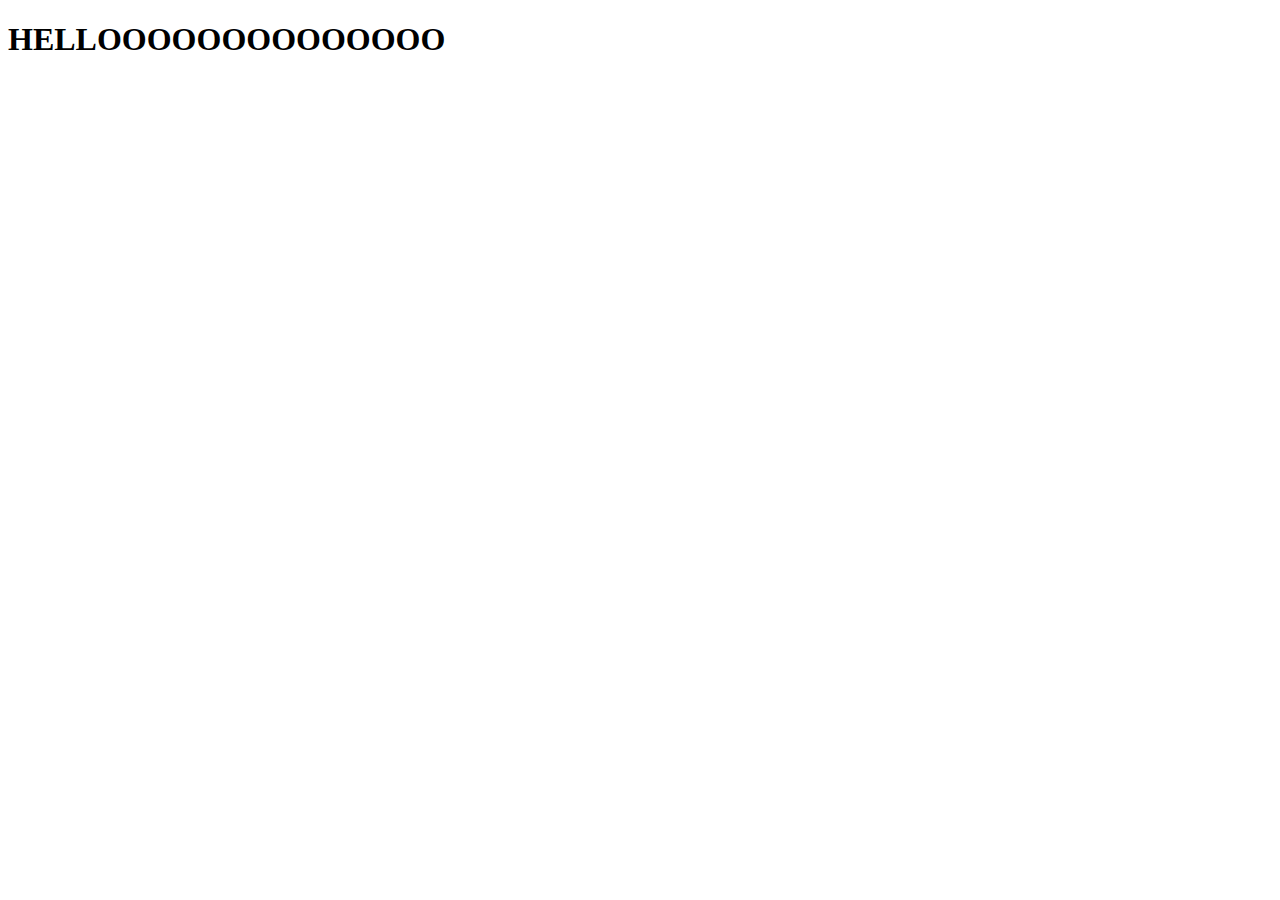
<file: about.html>
<!DOCTYPE html>
<html lang="en">
<head>
    <meta charset="UTF-8">
    <meta http-equiv="X-UA-Compatible" content="IE=edge">
    <meta name="viewport" content="width=device-width, initial-scale=1.0">
    <title>Document</title>
</head>
<body>
    <h1>HELLOOOOOOOOOOOOOO</h1>
    
</body>
</html>
</file>
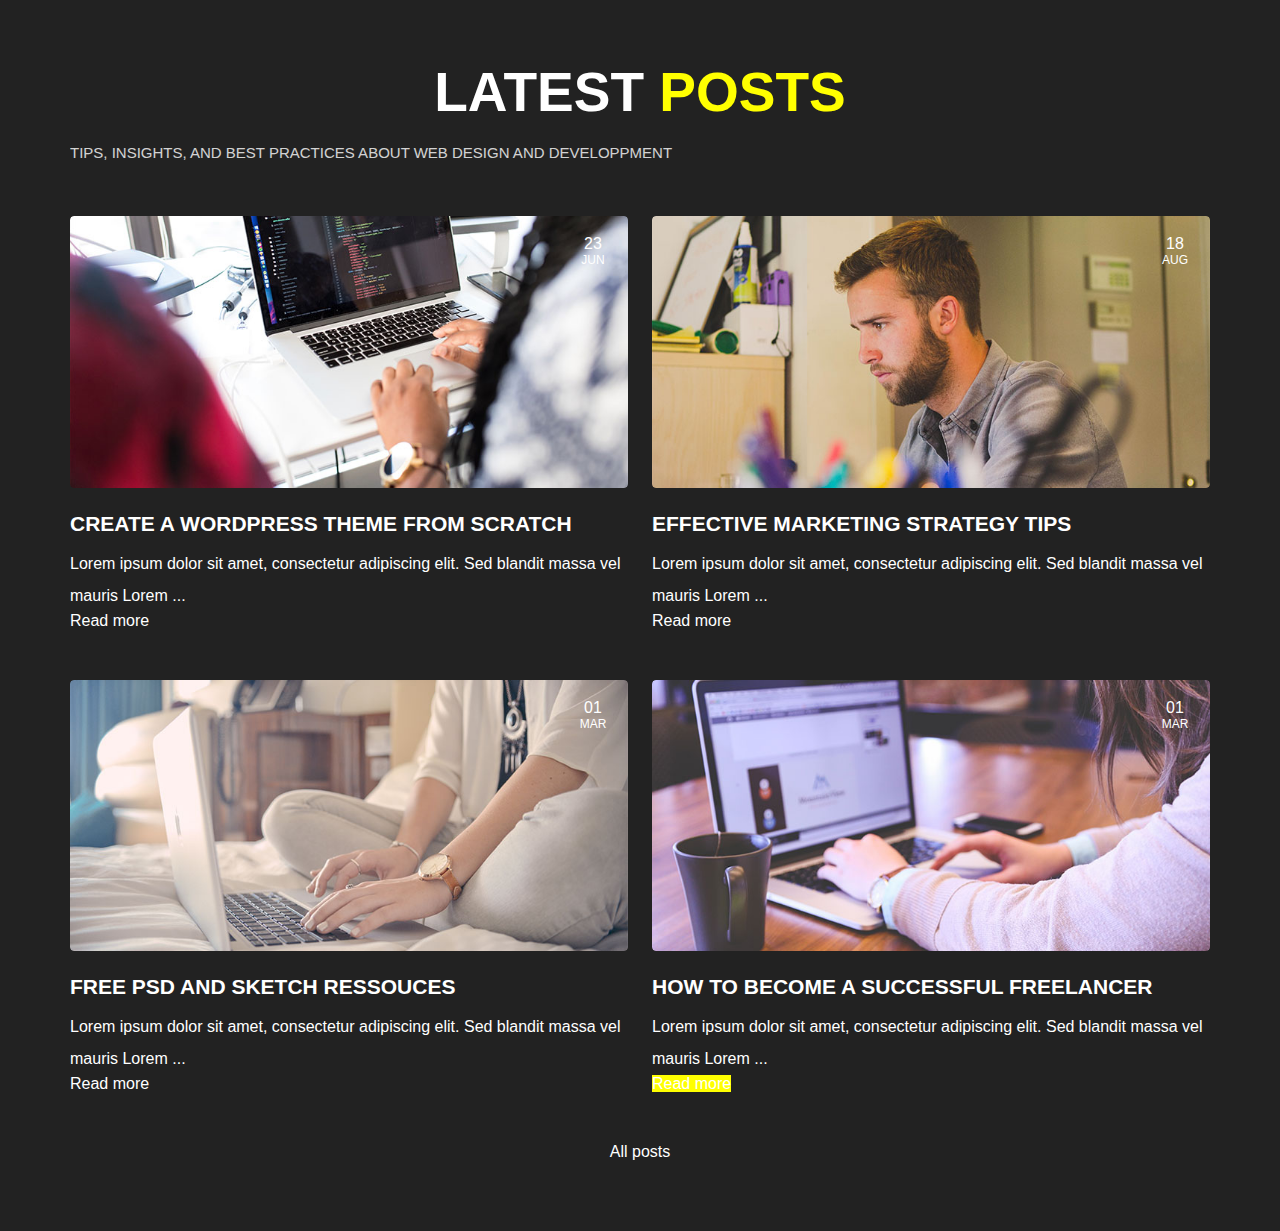
<file: blog1.html>
<!DOCTYPE html>
<html lang="en">

<head>
    <meta charset="UTF-8">
    <meta http-equiv="X-UA-Compatible" content="IE=edge">
    <meta name="viewport" content="width=device-width, initial-scale=1.0">
    <title>Document</title>
    <link rel="stylesheet" href="bootstrap/css/bootstrap-grid.css">
    <link rel="stylesheet" href="style1.css">
</head>

<body>
    <section id="blog">
        <div class="container page-title text-center">
            <h2 class="text-center" style="color: white; text-align: center;">latest <span style="color: yellow;">posts</span></h2>
            <span class="title-head-subtitle" style="color:white; text-align:center;">tips, insights, and best practices about web design and developpment</span>
        </div>
        <div class="container">
            <div class="row">
                <!-- Article Starts -->
                <div class="col-12 col-sm-6">
                    <article>
                        <!-- Figure Starts -->
                        <figure class="blog-figure">
                            <a href="blog-post.html">
                                <img class="img-fluid" src="image/blog1.jpg" alt="">
                            </a>
                            <div class="post-date"> <span>23</span>
                                <span>JUN</span>
                            </div>
                        </figure>
                        <!-- Figure Ends -->
                        <a href="blog-post.html">
                            <h4 style="color:#ffff;">create a wordpress theme from scratch</h4>
                        </a>
                        <!-- Excerpt Starts -->
                        <div class="blog-excerpt">
                            <p style="color:#ffff; ">Lorem ipsum dolor sit amet, consectetur adipiscing elit. Sed blandit massa vel mauris Lorem ...</p>
                            <a href=" blog-post.html " class="btn readmore "><span>Read more</span></a>
                        </div>
                        <!-- Excerpt Ends -->
                    </article>
                </div>
                <!-- Article Ends -->
                <!-- Article Starts -->
                <div class="col-12 col-sm-6 ">
                    <article>
                        <!-- Figure Starts -->
                        <figure class="blog-figure ">
                            <a href="blog-post.html ">
                                <img class="img-fluid " src="image/blog2.jpg " alt=" ">
                            </a>
                            <div class="post-date "> <span>18</span>
                                <span>aug</span>
                            </div>
                        </figure>
                        <!-- Figure Ends -->
                        <a href="blog-post.html ">
                            <h4 style="color:#ffff; ">Effective Marketing Strategy tips</h4>
                        </a>
                        <!-- Excerpt Starts -->
                        <div class="blog-excerpt ">
                            <p style="color:#ffff; ">Lorem ipsum dolor sit amet, consectetur adipiscing elit. Sed blandit massa vel mauris Lorem ...</p>
                            <a href="blog-post.html " class="btn readmore "><span>Read more</span></a>
                        </div>
                        <!-- Excerpt Ends -->
                    </article>
                </div>
                <!-- Article Ends -->
                <!-- Article Starts -->
                <div class="col-12 col-sm-6 ">
                    <article>
                        <!-- Figure Starts -->
                        <figure class="blog-figure ">
                            <a href="blog-post.html ">
                                <img class="img-fluid " src="image/blog3.jpg " alt=" ">
                            </a>
                            <div class="post-date "> <span>01</span>
                                <span>mar</span>
                            </div>
                        </figure>
                        <!-- Figure Ends -->
                        <a href="blog-post.html ">
                            <h4 style="color:#ffff; ">free psd and sketch ressouces</h4>
                        </a>
                        <!-- Excerpt Starts -->
                        <div class="blog-excerpt ">
                            <p style="color:#ffff; ">Lorem ipsum dolor sit amet, consectetur adipiscing elit. Sed blandit massa vel mauris Lorem ...</p>
                            <a href=" blog-post.html " class="btn readmore "><span>Read more</span></a>
                        </div>
                        <!-- Excerpt Ends -->
                    </article>
                </div>
                <!-- Article Ends -->
                <!-- Article Starts -->
                <div class="col-12 col-sm-6 ">
                    <article>
                        <!-- Figure Starts -->
                        <figure class="blog-figure ">
                            <a href="blog-post.html ">
                                <img class="img-fluid " src="image/blog4.jpg " alt=" ">
                            </a>
                            <div class="post-date "> <span>01</span>
                                <span>mar</span>
                            </div>
                        </figure>
                        <!-- Figure Ends -->
                        <a href="blog-post.html ">
                            <h4 style="color:#ffff; ">How to become a successful freelancer</h4>
                        </a>
                        <!-- Excerpt Starts -->
                        <div class="blog-excerpt ">
                            <p style="color:#ffff; ">Lorem ipsum dolor sit amet, consectetur adipiscing elit. Sed blandit massa vel mauris Lorem ...</p>
                            <a href=" blog-post.html " class="btn readmore " style="background-color: yellow; width:50px;height:20px "><span>Read more</span></a>
                        </div>
                        <!-- Excerpt Ends -->
                    </article>
                </div>
                <!-- Article Ends -->
                <!-- Link To Blog Starts -->
                <div class="col-12 col-sm-12 col-md-12 col-xl-12 col-lg-12 allposts "> <a href="blog.html " class="btn btn-secondary "><span><i class="fa fa-comments "></i>All posts</span></a>
                </div>
                <!-- Link To Blog Ends -->
            </div>
        </div>
    </section>
</body>

</html>
</file>
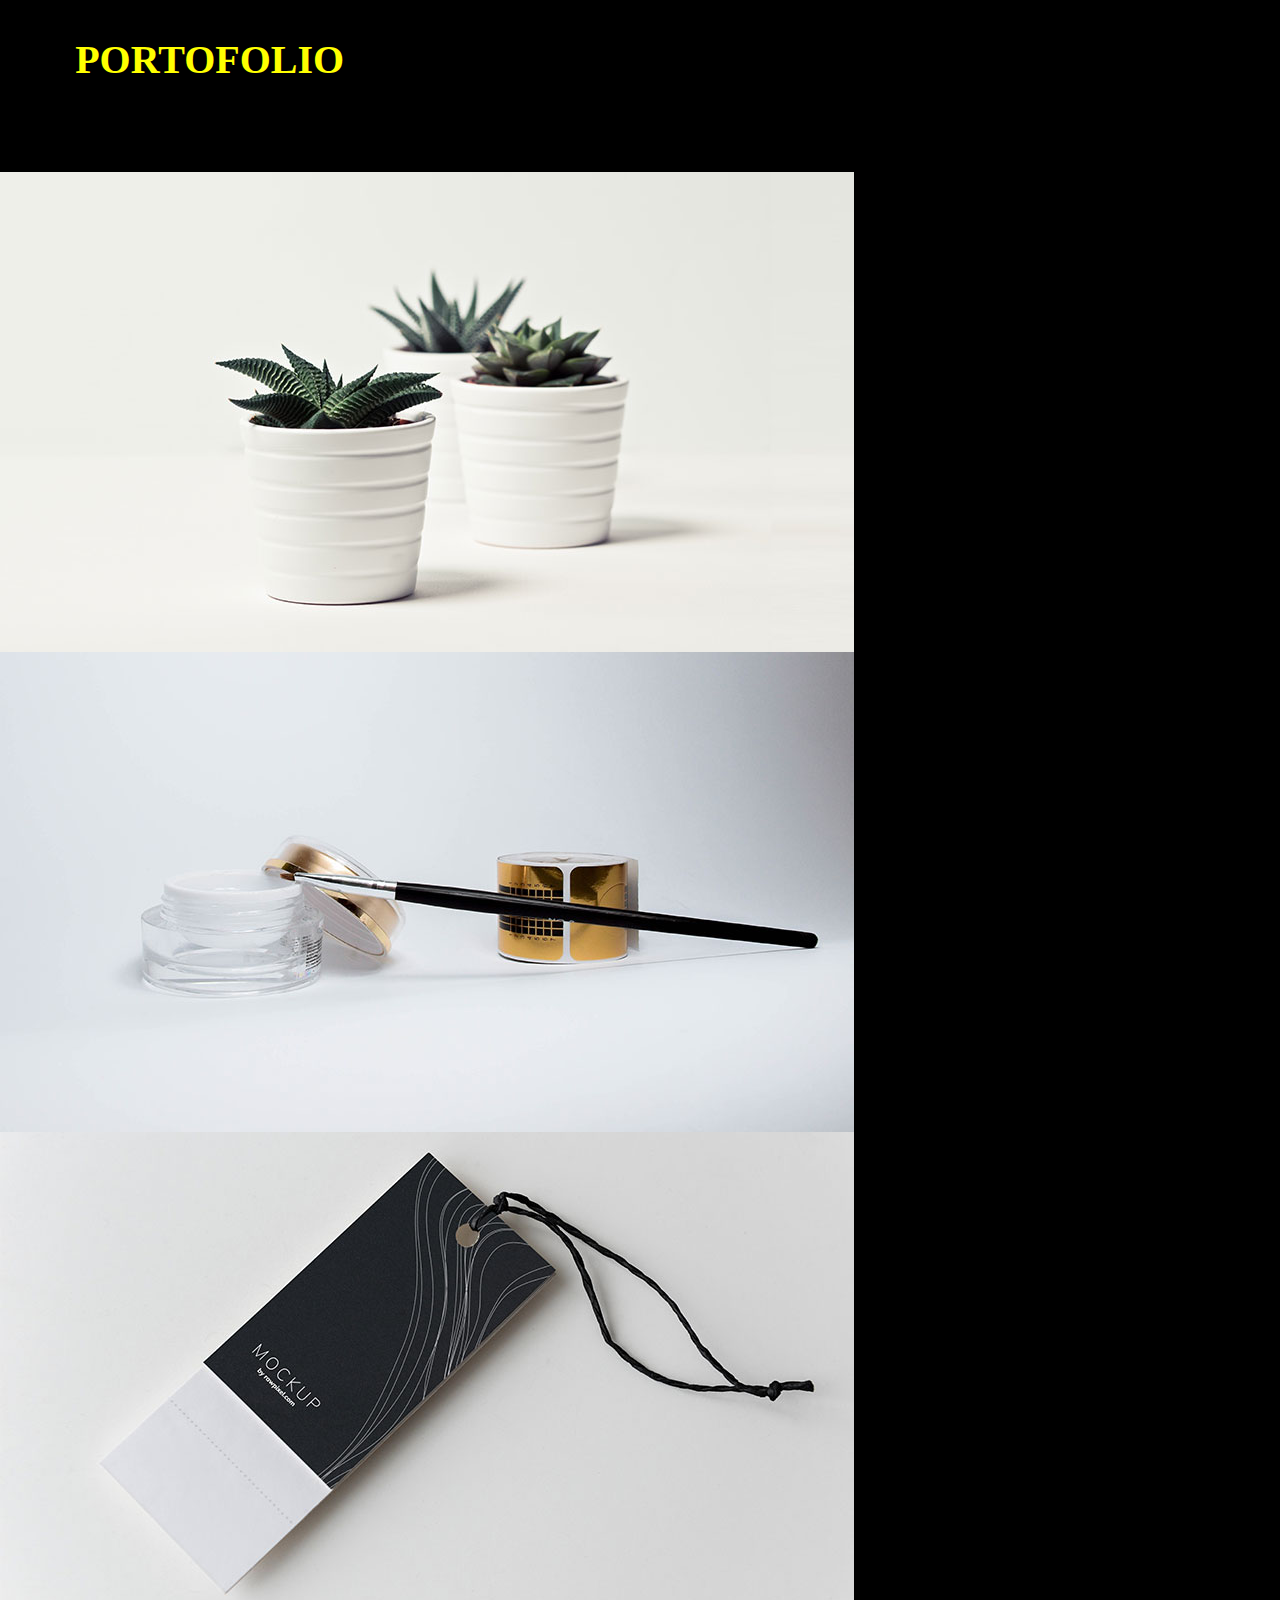
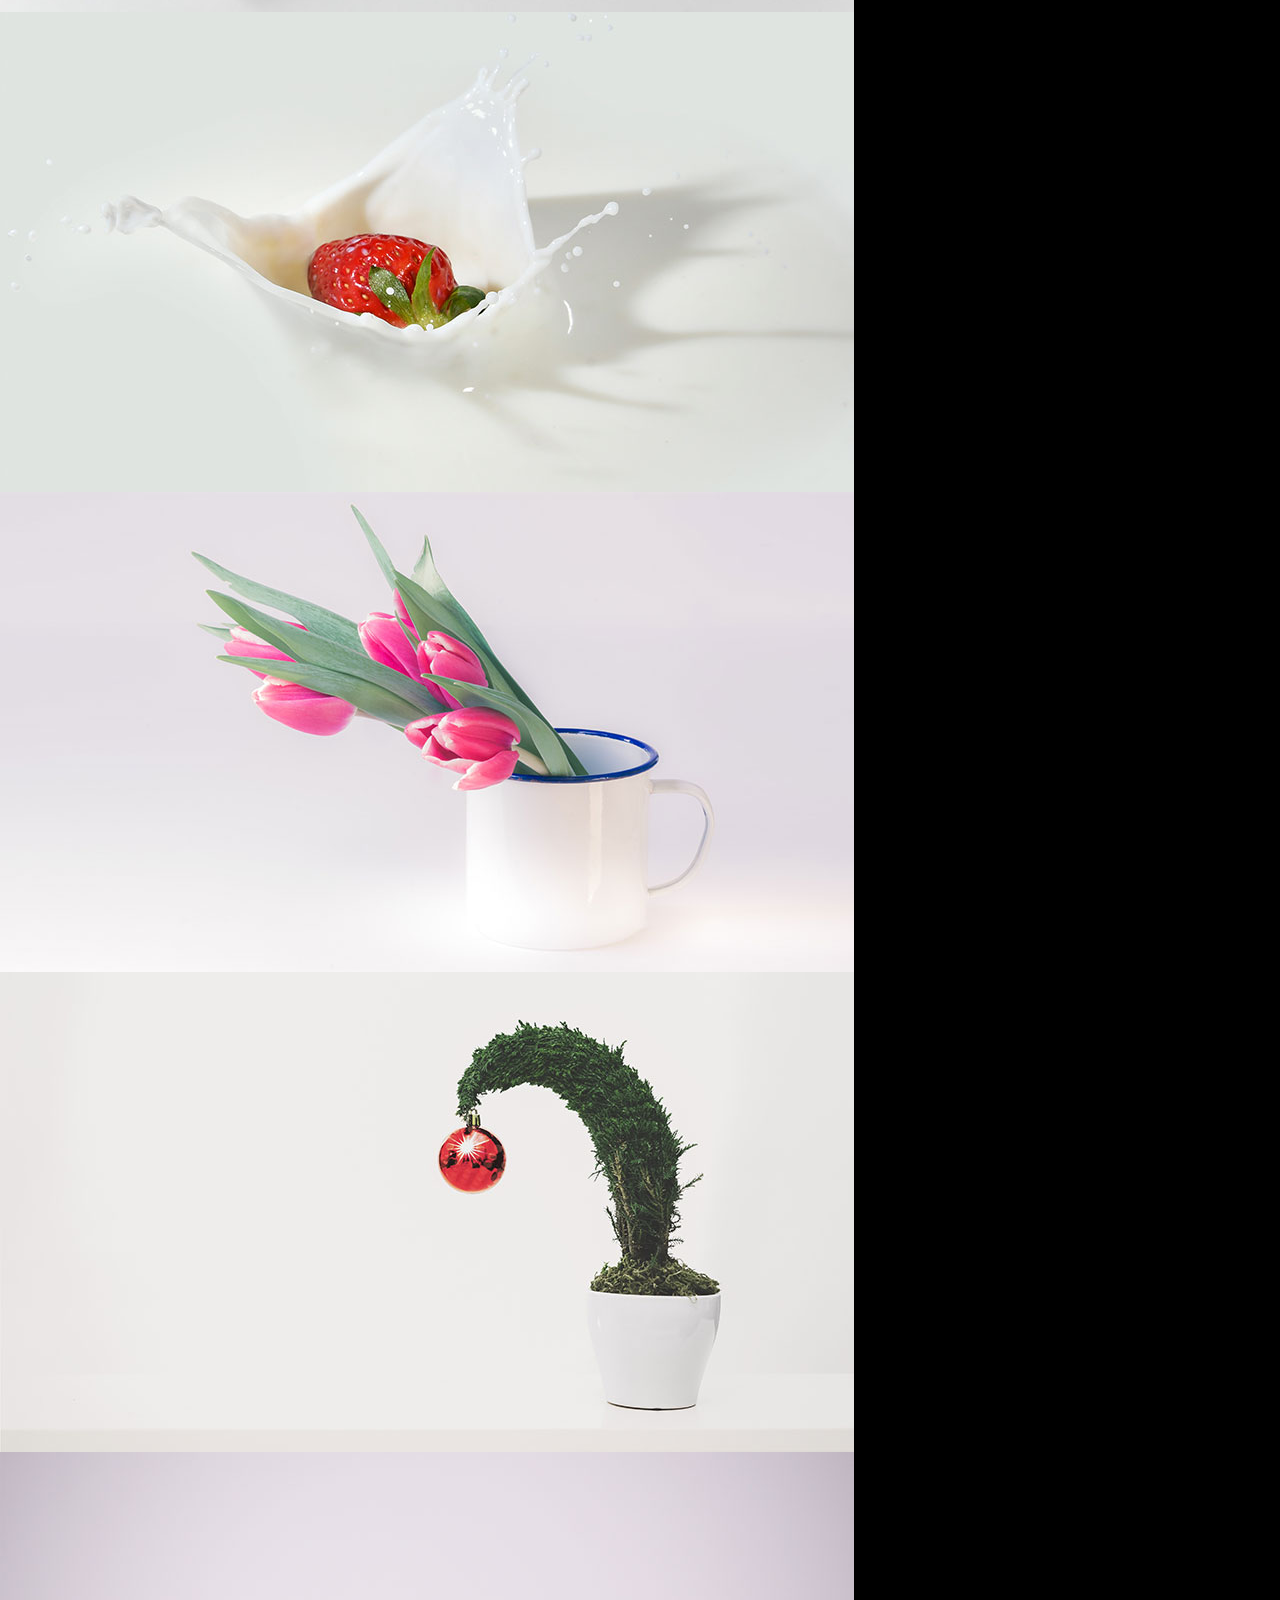
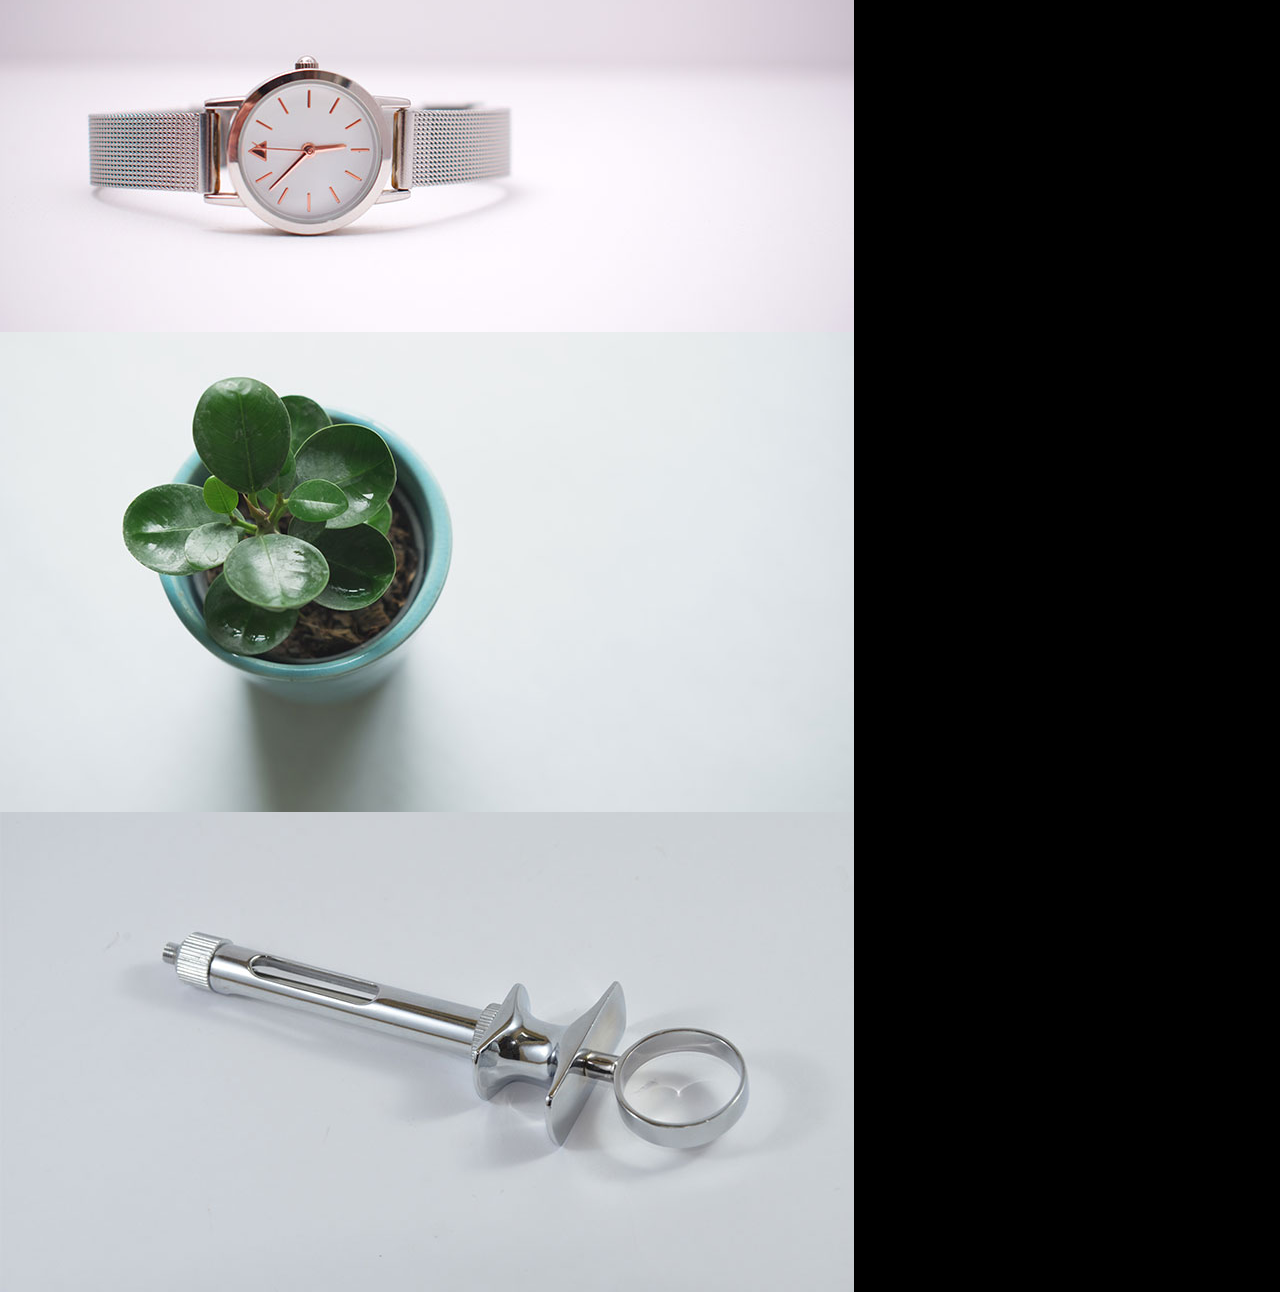
<file: portofolio.html>
<!DOCTYPE html>
<html lang="en">
<head>
    <meta charset="UTF-8">
    <meta name="viewport" content="width=device-width, initial-scale=1.0">
    <title>Portofolio</title>
    <link rel="stylesheet" href="style2.css">

</head>
<body>
<div class="portf"><br><br>
    <h1>MY <span style="color:yellow">PORTOFOLIO</span> </h1><br> <br>
    <h6>A FEW RECENT DESIGN AND CODING PROJECTS. WANT TO SEE MORE? EMAIL ME.</h6><br><br>
    <div class="images">
    <img src="image/project-1.jpg" alt="">
    <img src="image/project-6.jpg" alt="">
    <img src="image/project-3.jpg" alt="">
    <img src="image/project-2.jpg" alt="">
    <img src="image/project-4.jpg" alt="">
    <img src="image/project-5.jpg" alt="">
    <img src="image/project-7.jpg" alt="">
    <img src="image/project-8.jpg" alt="">
    <img src="image/project-9.jpg" alt="">
  </div>
</div> 
</body>
</html>
</file>
<file: style1.css>
* {
    padding: 0px;
    margin: 0px;
}

body {
    background-color: #222222;
    font-family: 'Open Sans', sans-serif;
}


/* [ MAIN SECTION ] */


/*================================================== */

main#main {
    position: absolute;
    width: 100%;
    overflow: hidden;
    height: 100%;
}

#main>section {
    position: absolute;
    top: 0;
    left: 0;
    width: 100%;
    height: 100%;
    overflow-x: hidden;
    overflow-y: auto;
    -webkit-transform: translate3d(100%, 0, 0);
    transform: translate3d(100%, 0, 0);
    z-index: 0;
    opacity: 0;
    background: #fff;
    -webkit-transition: opacity 0s ease .6s, -webkit-transform .6s ease .6s;
    transition: opacity 0s ease .6s, -webkit-transform .6s ease .6s;
    transition: transform .6s ease .6s, opacity 0s ease .6s;
    transition: transform .6s ease .6s, opacity 0s ease .6s, -webkit-transform .6s ease .6s;
}

body.fullscreendark #main>section#home {
    background-image: url('../img/fullscreendark.jpg');
    background-size: cover;
    background-repeat: no-repeat;
    background-position: center center;
}

body.fullscreenlight #main>section#home {
    background-image: url('../img/fullscreenlight.jpg');
    background-size: cover;
    background-repeat: no-repeat;
    background-position: center center;
}

body.fullscreenbgimage #main>section#home {
    background-image: url('../img/fullscreenbgimage.jpg');
    background-size: cover;
    background-repeat: no-repeat;
    background-position: center center;
}

body.fullscreenbgimage #main>section#home:after {
    position: absolute;
    content: "";
    right: 0;
    left: 0;
    top: 0;
    bottom: 0;
    width: 100%;
    height: 100;
    background: rgba(0, 0, 0, .4);
}

body.bgimage #main>section#home {
    background-image: url('../img/leftimage-bg.jpg');
    background-size: cover;
    background-repeat: no-repeat;
    background-position: center center;
}

body.bgimage #main>section#home:after,
body.bgvideo #main>section#home:after {
    content: '';
    position: absolute;
    background-color: rgba(0, 0, 0, .85);
    left: 0;
    right: 0;
    bottom: 0;
    top: 0;
    z-index: 0;
}

.leftimagepicture {
    position: fixed;
    border-radius: 50%;
    max-width: 320px;
    left: calc(50vw - 360px);
    top: calc(50vh - 160px);
    border: 10px solid rgba(255, 255, 255, .1);
    z-index: 1;
}

body.bgvideo #main>section#home {
    overflow: hidden;
}

body.bgvideo #main>section#home .bg-video {
    position: absolute;
    top: 0;
    left: 0;
    max-width: 100%;
    min-height: 100%;
}

#main>section.active {
    -webkit-transform: translate3d(0, 0, 0);
    transform: translate3d(0, 0, 0);
    z-index: 1;
    opacity: 1;
    -webkit-transition: -webkit-transform .6s ease;
    transition: -webkit-transform .6s ease;
    transition: transform .6s ease;
    transition: transform .6s ease, -webkit-transform .6s ease;
}

.main-text p {
    margin: 11px 0 23px;
    font-size: 16px;
    line-height: 32px;
    font-weight: 400;
    font-family: 'Open Sans', sans-serif;
}

div.container.page-title {
    padding: 60px 0 54px;
    position: relative;
}

.page-title h2 {
    font-size: 55px;
    position: relative;
    z-index: 0;
    font-weight: 900;
    text-transform: uppercase;
    margin-bottom: 0;
    color: #555;
}

.page-title .title-head-subtitle {
    position: relative;
    display: inline-block;
    text-transform: uppercase;
    font-size: 15px;
    color: #555;
    margin: 20px 0 0;
    opacity: .8;
    font-family: 'Open Sans', sans-serif;
}

.page-title .title-head-subtitle:before {
    position: absolute;
    content: "";
    height: 2px;
    right: -50px;
    top: 11px;
    width: 30px;
}

.page-title .title-head-subtitle:after {
    position: absolute;
    content: "";
    height: 2px;
    left: -50px;
    top: 11px;
    width: 30px;
}


/* MISCELLANEOUS
  ================================================== */


/*** Text Rotator ***/

.main-text-container {
    height: 100%;
    width: 100%;
    display: table;
    margin-left: 50vw;
    max-width: 550px;
}

.main-text {
    z-index: 13;
    position: relative;
    text-align: left;
    display: table-cell;
    vertical-align: middle;
}

.main-text h3 {
    font-weight: 400;
    font-size: 19px;
    font-family: 'Open Sans', sans-serif;
}

.main-text h1 {
    font-size: 42px;
    line-height: 42px;
    font-weight: 500;
    margin: 19px 0 10px;
    color: #555;
    white-space: nowrap;
    position: relative;
}

.main-text h1 span {
    font-weight: 700;
}

.main-text h6.ah-headline {
    font-size: 25px;
    color: #555;
    font-weight: 500;
    margin: 15px 0 0;
    text-transform: uppercase;
}

.ah-headline.clip span {
    padding: 0;
}

.ah-headline.clip span b {
    font-weight: 700;
}

.ah-headline.clip .ah-words-wrapper::after {
    display: none;
}

.call-to-actions-home a:first-child {
    margin-right: 25px;
}


/* ABOUT
  ================================================== */


/*** Personal informations ***/

.personal-info {
    align-items: center;
}

.personal-info .info-title-section {
    margin-bottom: 10px;
}

.personal-info .image-container {
    position: relative;
    display: block;
    max-width: 440px;
    margin: 0 auto;
}

.personal-info .image-container:before {
    display: inline-block;
    position: absolute;
    content: '';
    top: 0;
    right: 0;
    bottom: 0;
    left: 0;
    z-index: -1;
    transform: translate3d(26px, 26px, -26px);
}

@media (min-width:1025px) {
    .personal-info .row {
        margin-top: 26px;
    }
}

.personal-info p {
    font-family: 'Open Sans', sans-serif;
    font-size: 16px;
    line-height: 32px;
    margin: 17px 0 16px;
}

body.light .personal-info p {
    margin: 15px 0 14px;
}

.personal-info ul {
    list-style: none;
    padding: 0;
    margin-top: -8px;
}

.personal-info ul li {
    position: relative;
}

.personal-info ul h6 {
    margin: 5px 0 0;
    font-family: 'Open Sans', sans-serif;
    text-transform: inherit;
    font-weight: 500;
}

body.light .personal-info ul h6 {
    font-weight: 600;
}

.personal-info ul li:not(:last-child) {
    padding-bottom: 21px;
}

.personal-info ul li span {
    text-transform: capitalize;
    margin-bottom: 7px;
    font-family: 'Open Sans', sans-serif;
    font-weight: 400;
    font-size: 16px;
    opacity: .8;
    padding-right: 20px;
}


/*** Badges ***/

.badges {
    padding: 10px 0 0;
}

.badges h3 {
    margin-bottom: 9px;
}

.badges h3 span {
    font-weight: 800;
}

.badges i {
    padding-right: 12px;
}

.badges h6 {
    font-family: 'Open Sans', sans-serif;
    font-weight: 600;
}


/*** Resume Panels ***/

.title-section {
    margin-bottom: 50px;
    font-size: 23px;
}

.resume-container h6 i {
    padding-right: 7px;
}

.resume-items .item .bullet:before,
.resume-items .item-label {
    line-height: 40px!important;
    top: 0;
    text-align: center;
    color: #fff;
}

.resume-items .item .card,
.resume-items .item .card-header {
    background-color: transparent;
    font-size: 16px;
    border: 0;
}

.resume-items .item .card-header {
    border-bottom: 0;
    position: relative;
    padding: 32px 0 10px;
}

.resume-items .item .card-header>span {
    font-family: 'Poppins', sans-serif;
    font-size: 16px;
}

.resume-items .item .card-header .year {
    font-family: 'Open Sans', sans-serif;
    position: absolute;
    top: -2px;
    font-size: 13px;
    opacity: .8;
    font-weight: 400;
}

.resume-items .item .card-header .year i {
    padding-right: 10px;
}

.resume-items .item .card-header .year i.fa-caret-right {
    display: none;
}

.resume-items .item .card-header>span>span {
    font-weight: 600;
}

.resume-items .item .card-header .separator {
    display: inline-block;
    width: 10px;
    background: #555;
    height: 2px;
    margin: 0 7px 3px 7px;
    vertical-align: middle;
}

.resume-items .item .card-body {
    padding: 0;
}

.resume-items .item .card-body p {
    font-family: 'Open Sans', sans-serif;
    font-size: 14px;
    margin: 0;
    line-height: 28px;
}

.resume-items .item {
    position: relative;
}

.resume-items .item:not(:last-child) {
    padding-bottom: 50px;
}

.resume-items .item:before {
    content: '';
    display: none;
    height: 100%;
    left: 7px;
    opacity: .6;
    position: absolute;
    top: 0;
    width: 1px;
}

.resume-items .item-label {
    display: block;
    font-weight: 600;
    height: 40px;
    left: 50%;
    margin-left: -60px;
    margin-top: -20px;
    position: absolute;
    width: 120px;
    z-index: 10;
    border-radius: 4px;
}

.resume-items .item .bullet {
    display: none;
    height: 15px;
    left: 0px;
    position: absolute;
    background: #fff;
    top: 0;
    width: 15px;
    border-radius: 50%;
}

.resume-items .item .card {
    width: 100%;
}

@media (min-width:768px) {
    .resume-items .item .bullet,
    .resume-items .item:before {
        display: block;
    }
    .resume-items .item-label {
        left: 0;
        margin-left: 0;
        margin-top: 0;
    }
    .resume-items .item .card {
        margin-left: 39px;
        width: calc(100% - 39px);
    }
}


/*** Skills ***/

.skills-title {
    padding-top: 50px;
}

.skill-text {
    display: block;
    margin-bottom: 18px;
    font-size: 16px;
    color: #555;
    font-weight: 300;
    text-transform: uppercase;
}

.chart-bar {
    border-radius: 2px;
    display: block;
    height: 1px;
    position: relative;
    width: 100%;
    background: #ddd;
    margin-bottom: 45px;
}

.chart-bar>.item-progress {
    border-radius: 2px;
    height: 100%;
    left: 0;
    position: absolute;
    top: 0;
    width: 1%;
}

.chart-bar>.percent {
    height: 32px;
    margin-top: -41px;
    position: absolute;
    right: calc(100% - 40px);
    width: 46px;
    z-index: 10;
    color: #fff;
    border-radius: 4px;
    font-weight: 600;
    font-size: 14px;
    line-height: 31px;
    top: 50%;
    text-align: center;
    font-family: 'Open Sans', sans-serif;
}

.chart-bar>.percent span {
    position: relative;
    display: block;
}

.chart-bar>.percent span:before {}

.arrow {
    display: inline-block;
    padding: 4px;
    transform: translateY(33.5px) rotate(45deg) skew(3deg, 3deg) translateX(-27px);
    background-color: #FFF;
    bottom: 8px;
    position: absolute;
}

.btn-resume {
    margin-top: 30px;
}


/*** Latest Posts ***/

section#blog article {
    position: relative;
    margin-bottom: 50px;
}

section#blog figure {
    margin: 0;
    position: relative;
}

section#blog figure a {
    position: relative;
    display: block;
    max-width: 100%;
    overflow: hidden;
    border-radius: 4px;
}

section#blog figure a img {
    width: 100%;
    border-radius: 4px;
    webkit-transition: all 0.5s ease;
    -moz-transition: all 0.5s ease;
    -o-transition: all 0.5s ease;
    transition: all 0.5s ease;
    display: block;
}

section#blog figure a:hover img {
    transform: scale(1.1) !important;
    -o-transform: scale(1.1) !important;
    -moz-transform: scale(1.1) !important;
    -webkit-transform: scale(1.1) !important;
    -ms-transform: scale(1.1) !important;
    opacity: 1 !important;
}

section#blog .post-date {
    width: 40px;
    height: 50px;
    position: absolute;
    top: 15px;
    right: 15px;
    text-align: center;
    padding-top: 3px;
    border-radius: 4px;
    font-family: 'Open Sans', sans-serif;
}

section#blog .post-date span {
    display: block;
    color: #fff;
}

section#blog .post-date span:first-child {
    font-size: 16px;
    padding-top: 1px;
}

section#blog .post-date span:nth-child(2) {
    font-size: 12px;
    text-transform: uppercase;
}

section#blog article h4 {
    color: #555;
    text-transform: uppercase;
    font-weight: 600;
    font-size: 21px;
    margin: 24px 0 12px;
}

section#blog .readmore.btn {
    margin: 24px 0;
}

section#blog p {
    line-height: 2;
    font-family: 'Open Sans', sans-serif;
    margin: 0;
}

section#blog .meta {
    clear: both;
    padding: 15px 0;
    width: 100%;
    border-top: 1px solid #ddd;
    border-bottom: 1px solid #ddd;
    font-size: 14px;
}

section#blog .meta span {
    margin-right: 15px;
    display: inline-block;
}

section#blog .meta i {
    padding-right: 6px;
}

.allposts {
    text-align: center;
    margin-bottom: 70px;
}


/*** Blog Page ***/

body.blog .content {
    padding: 0 24px;
    margin: 0 auto;
    max-width: 700px;
}

body.blog .btn.back {
    background: transparent;
    width: 100%;
    transition: .1s;
}

body.blog .btn.back:hover {
    color: #fff;
}

body.blog {
    background-color: #fff;
    overflow: auto;
}

body.blog .container-fluid.page-title {
    background-repeat: no-repeat;
    background-position: center top;
    background-image: url(../img/blog/banner.jpg);
    padding: 0;
    margin-bottom: 60px;
}

body.blog .container-fluid.page-title .content-banner {
    background-color: rgba(0, 0, 0, .8);
    padding: 200px 30px;
    width: 100%;
    text-align: center;
}

body.blog .container-fluid.page-title .content-banner h2,
body.blog .container-fluid.page-title .meta {
    color: #fff;
}

body.blog .container-fluid.page-title .meta {
    background: rgba(0, 0, 0, .6) !important;
}

body.blog .container-fluid.page-title .content-banner h2 span {
    color: #fff !important;
}

.post-title .meta {
    background: transparent !important;
}

body.blog .container.page-title h2 {
    font-size: 55px;
}

.refresh {
    margin-bottom: 70px;
}


/** Posts **/

body.blog article {
    margin-bottom: 60px;
}

body.blog figure {
    margin: 0;
}

body.blog figure a img,
body.blog figure img {
    width: 100%;
    border-radius: 4px;
}

body.blog article h4 {
    color: #555;
    text-transform: uppercase;
    font-weight: 600;
    font-size: 28px;
    margin: 0 0 24px;
}

body.blog .readmore.btn {
    margin: 24px 0;
}

body.blog p {
    line-height: 2;
    margin: 20px 0 0;
    font-family: 'Open Sans', sans-serif;
}

body.blog .meta-post-content {
    margin: 20px 0;
}

body.blog .meta {
    clear: both;
    padding: 15px 30px;
    font-size: 14px;
    border-radius: 10px;
    font-family: 'Open Sans', sans-serif;
    display: inline-block;
    margin-top: 25px;
    background: #eee !important;
}

body.blog .meta span {
    margin-right: 15px;
    display: inline-block;
}

body.blog .meta i {
    padding-right: 6px;
}

a,
h4 {
    color: white;
    text-decoration: none;
}
</file>
<file: style2.css>
*{
    margin: 0;
    padding: 0;
    box-sizing: border-box;
}

body{
    background: black;
}

.images{
    display: flex;
    flex-wrap: wrap;
}
.images:hover{
    background: transparent;
    color: yellow;
    transition: .3s;
    cursor: pointer;
}
h1{
    font-size: 40px;
}
h6{
    font-size: 15px;
}
</file>
